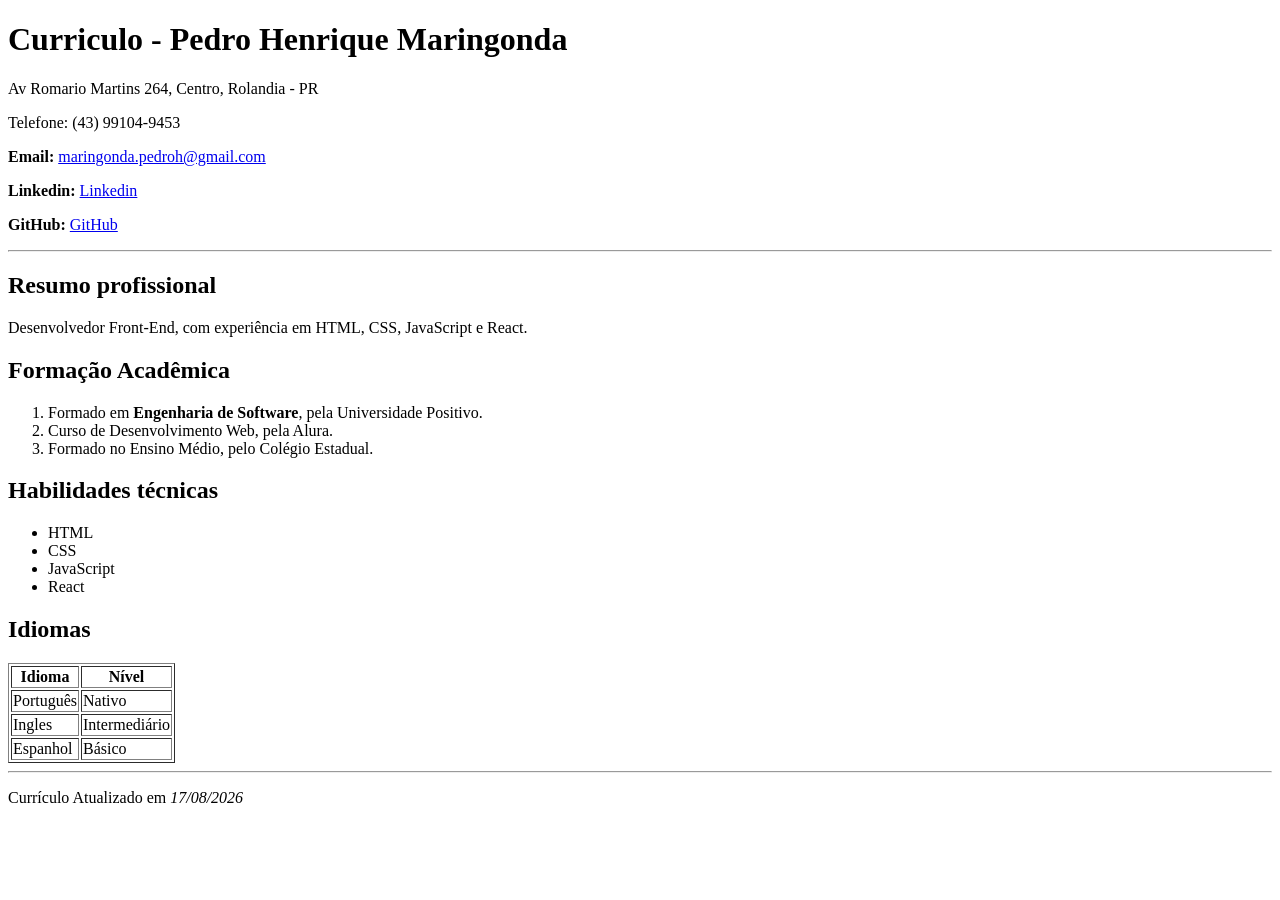
<file: aula-2/index.html>
<!DOCTYPE html>
<html lang="pt-br">
  <head>
     <meta charset="UTF-8" />
     <title>Curriculo Lucas Machado Ferreira</title>
  </head>



  <body>
     <div id="contato"> 
        <h1>Curriculo - Pedro Henrique Maringonda</h1>
          <p> Av Romario Martins 264, Centro, Rolandia - PR</p>
          <p> Telefone: (43) 99104-9453</p>
          <p>
             <b> Email: </b>
             <a href="mailto:maringonda.pedroh@gmail.com">maringonda.pedroh@gmail.com</a>  </p>
          <p>
             <b> Linkedin: </b>
             <a href="https://www.linkedin.com/in/pedro-maringonda-886643415/">Linkedin</a>
          </p>
          <p> 
             <b> GitHub: </b>
             <a href="hhttps://github.com/maringondapedroh">GitHub</a>
          </p>
     </div>
     <hr>



     <div id="corpo">
        <div id="resumo">
          <h2>Resumo profissional</h2>
          <p>
            Desenvolvedor Front-End, com experiência em HTML, CSS, JavaScript e React.
          </p>
        </div>
     </div>



     <div id="formação">
        <h2>Formação Acadêmica</h2>
        <ol>
          <li>Formado em <b>Engenharia de Software</b>, pela Universidade Positivo.</li>
          <li>Curso de Desenvolvimento Web, pela Alura.</li>
          <li>Formado no Ensino Médio, pelo Colégio Estadual.</li>
        </ol>
     </div>



     <div>
        <h2>Habilidades técnicas</h2>
        <ul>
          <li>HTML</li>
          <li>CSS</li>
          <li>JavaScript</li>
          <li>React</li>
        </ul>
     </div>



     <div>
         <h2>Idiomas</h2>
         <table border="1"> 
           <tr>
              <th>Idioma</th>
              <th>Nível</th>
           </tr>
           <tr>
              <td>Português</td>
              <td>Nativo</td>
           </tr>
           <tr>
              <td>Ingles</td>
              <td>Intermediário</td>
           </tr>
           <tr>
              <td>Espanhol</td>
              <td>Básico</td>
           </tr>
         </table>
     </div>
     <hr>



     <div>
         <p>Currículo Atualizado em <i>17/08/2026</i></p>
     </div>


  </body>
</html>
</file>
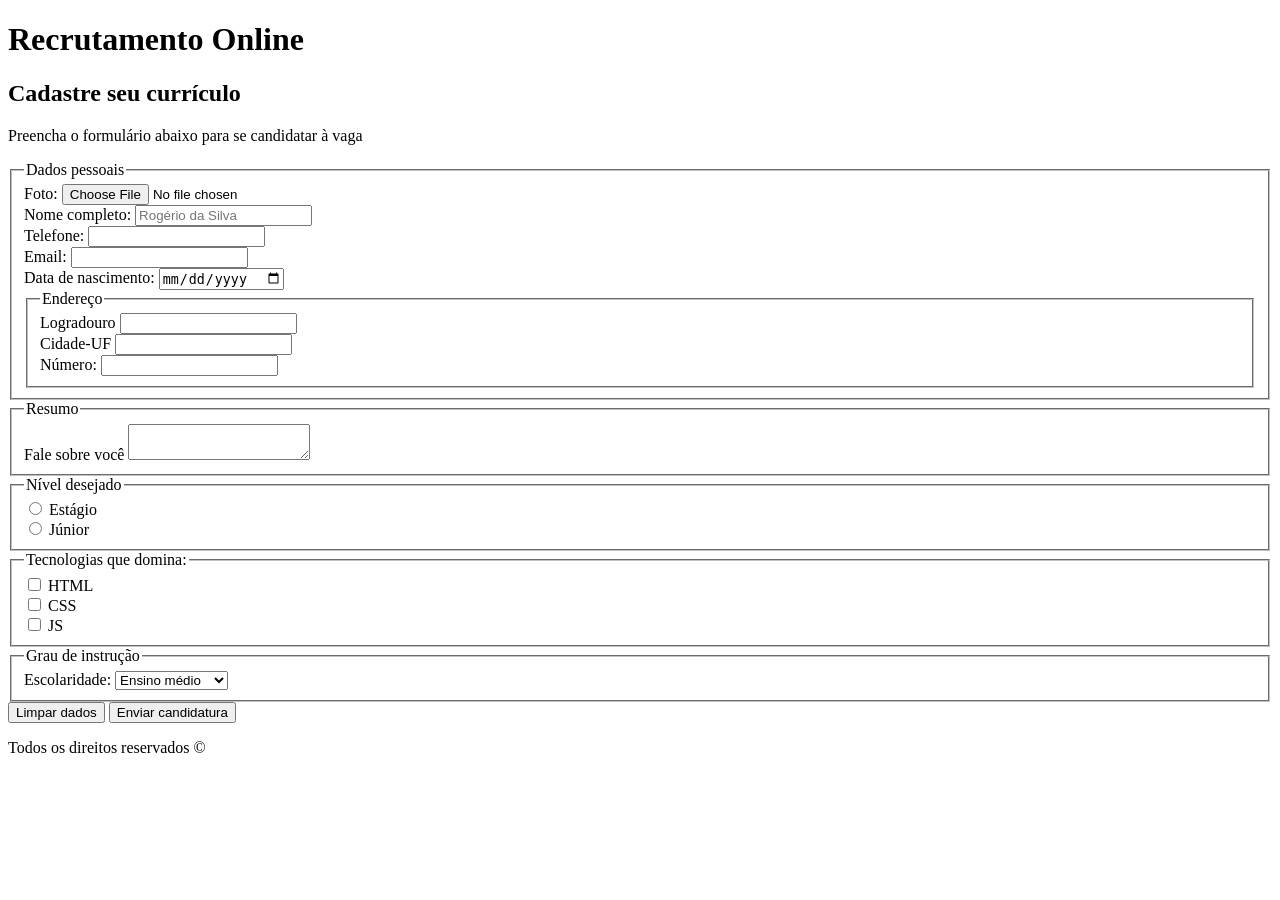
<file: aula-3/index.html>
<!DOCTYPE html>
<html lang="pt-br">
<head>
  <meta charset="UTF-8">
  <meta name="viewport" content="width=device-width, initial-scale=1.0">
  <title>Recrutamento online</title>
</head>
<body>

  <header>
    <h1>Recrutamento Online</h1>
  </header>
  
  <main>
    <section>
      <h2>Cadastre seu currículo</h2>
      <form action="https://postman-echo.com/post" method="post">
        <p>Preencha o formulário abaixo para se candidatar à vaga</p>
        <fieldset>
          <legend>Dados pessoais</legend>
          
          <div>
            <label for="foto_id">Foto:</label>
            <input id="foto_id" name="foto" type="file" accept="image/*">
          </div>
          

          <div>
            <label for="nome_id">Nome completo:</label>
            <input id="nome_id" name="nome" type="text" placeholder="Rogério da Silva">
          </div>

          <div>
            <label for="telefone_id">Telefone:</label>
            <input id="telefone_id" name="telefone" type="tel" required>
          </div>
          
          <div>
            <label for="email_id">Email:</label>
            <input id="email_id" name="email" type="email">
          </div>

          <div>
            <label for="data_nasc_id">Data de nascimento:</label>
            <input id="data_nasc_id" name="data_nasc" type="date">
          </div>
          
          <fieldset>
            <legend>Endereço</legend>
            
            <div>
              <label for="logradouro_id">Logradouro</label>
              <input id="logradouro_id" name="Logradouro" type="text">
            </div>

            <div>
              <label for="cidade_id">Cidade-UF</label>
              <input id="cidade_id" name="cidade" type="text">
            </div>

            <div>
              <label for="numero_id">Número:</label>
              <input id="numero_id" name="numero" type="number">
            </div>
          
          </fieldset>
        </fieldset>

        <fieldset>
          <legend>Resumo</legend>
          <div>
            <label for="resumo_id">Fale sobre você</label>
            <textarea id="resumo_id" name="resumo"></textarea>
          </div>
        </fieldset>

        <fieldset>
          <legend>Nível desejado</legend>
          <div>
            <input id="nivel_estagio_id" name="nivel" type="radio" value="estagio">
            <label for="nivel_estagio_id">Estágio</label>
          </div>

          <div>
            <input id="nivel_junior_id" name="nivel" type="radio" value="junior">
            <label for="nivel_junior_id">Júnior</label>
          </div>
        </fieldset>

        <fieldset>
          <legend>Tecnologias que domina:</legend>
          <div>
            <input id="tec_html_id" name="tecnologias" type="checkbox" value="html">
            <label for="tec_html_id">HTML</label>
          </div>

          <div>
            <input id="tec_css_id" name="tecnologias" type="checkbox" value="css">
            <label for="tec_css_id">CSS</label>
          </div>

          <div>
            <input id="tec_js_id" name="tecnologias" type="checkbox" value="js">
            <label for="tec_js_id">JS</label>
          </div>

        </fieldset>

        <fieldset>
          <legend>Grau de instrução</legend>
          <div>
            <label for="escolaridade_id">Escolaridade:</label>
            <select id="escolaridade_id" name="escolaridade">
              <option value="medio">Ensino médio</option>
              <option value="graduacao">Graduação</option>
              <option value="pos">Pós-graduação</option>
            </select>
          </div>
        </fieldset>

        <div>
          <button type="reset">Limpar dados</button>
          <button type="submit">Enviar candidatura</button>
        </div>

      </form>
    </section>
  </main>

  <footer>
    <p>Todos os direitos reservados &copy</p>
  </footer>
</body>
</html>
</file>
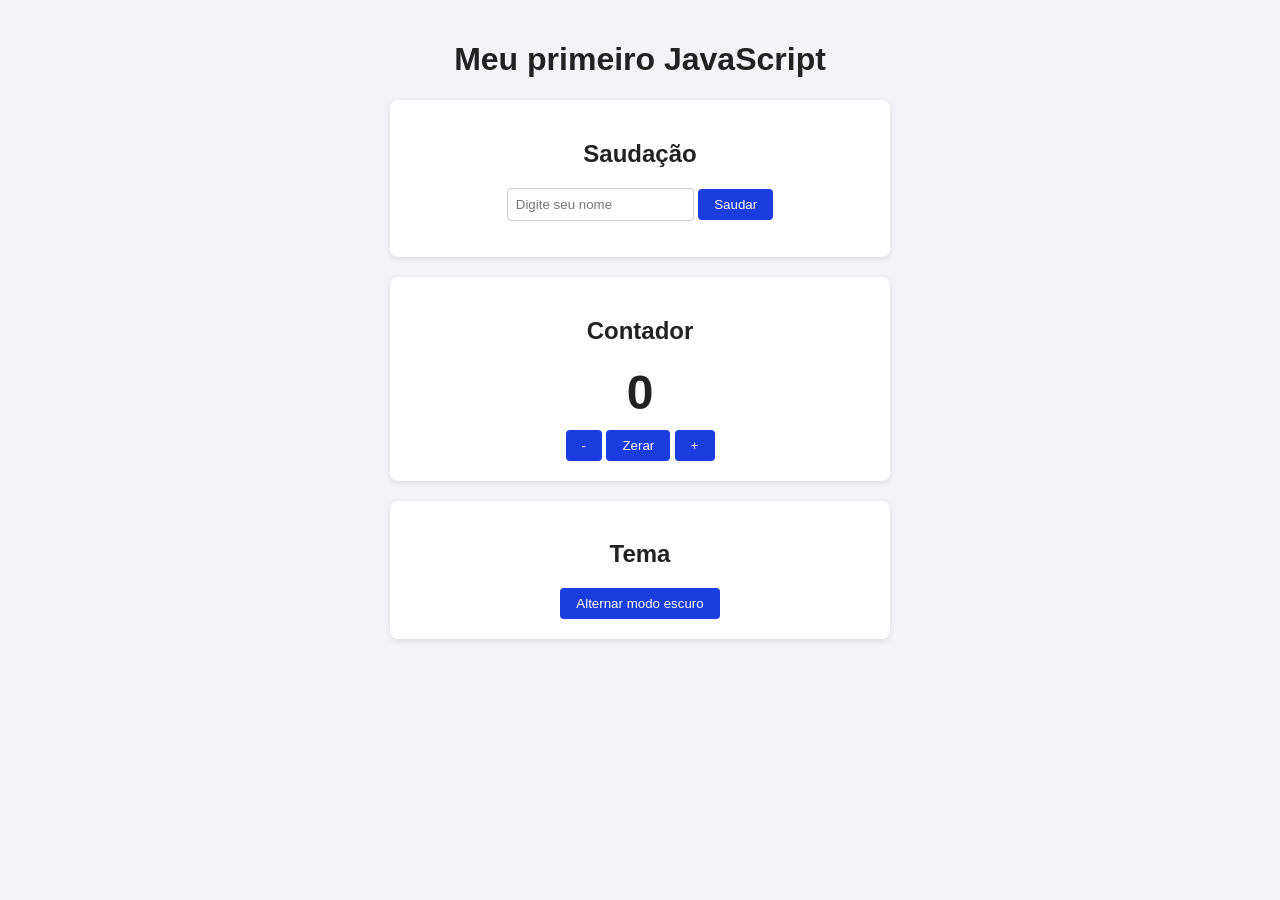
<file: aula-7/index.html>
<!DOCTYPE html>
<html lang="pt-br">
<head>
  <meta charset="UTF-8">
  <meta name="viewport" content="width=device-width, initial-scale=1.0">
  <title>Meu primeiro JavaScript</title>
  <link rel="stylesheet" href="style.css">
</head>
<body>
  <main>
    <h1>Meu primeiro JavaScript</h1>

    <section>
      <h2>Saudação</h2>
      <input type="text" id="nome" placeholder="Digite seu nome">
      <button id="btn-saudar">Saudar</button>
      <p id="saudacao"></p>
    </section>

    <section>
      <h2>Contador</h2>
      <p id="contador">0</p>
      <button id="btn-menos">-</button>
      <button id="btn-zerar">Zerar</button>
      <button id="btn-mais">+</button>
    </section>

    <section>
      <h2>Tema</h2>
      <button id="btn-tema">Alternar modo escuro</button>
    </section>
  </main>

  <script src="script.js"></script>
</body>
</html>
</file>
<file: aula-7/style.css>
* {
  box-sizing: border-box;
}

body {
  font-family: Arial, sans-serif;
  background-color: #f4f4f8;
  color: #222;
  margin: 0;
  padding: 20px;
  transition: background-color 0.3s, color 0.3s;
}

main {
  max-width: 500px;
  margin: 0 auto;
  text-align: center;
}

section {
  background-color: #fff;
  padding: 20px;
  margin-bottom: 20px;
  border-radius: 8px;
  box-shadow: 0 2px 6px rgba(0, 0, 0, 0.1);
  color: #222;
}

input {
  padding: 8px;
  border: 1px solid #ccc;
  border-radius: 4px;
}

button {
  padding: 8px 16px;
  background-color: #1a3de0;
  color: #fff;
  border: 0;
  border-radius: 4px;
  cursor: pointer;
}

button:hover {
  background-color: #1530b0;
}

#contador {
  font-size: 3rem;
  font-weight: bold;
  margin: 10px 0;
}

#saudacao {
  font-weight: bold;
  color: #1a3de0;
}

/* classe adicionada pelo JavaScript */
body.escuro {
  background-color: #1b1b24;
  color: #fff;
}
</file>
